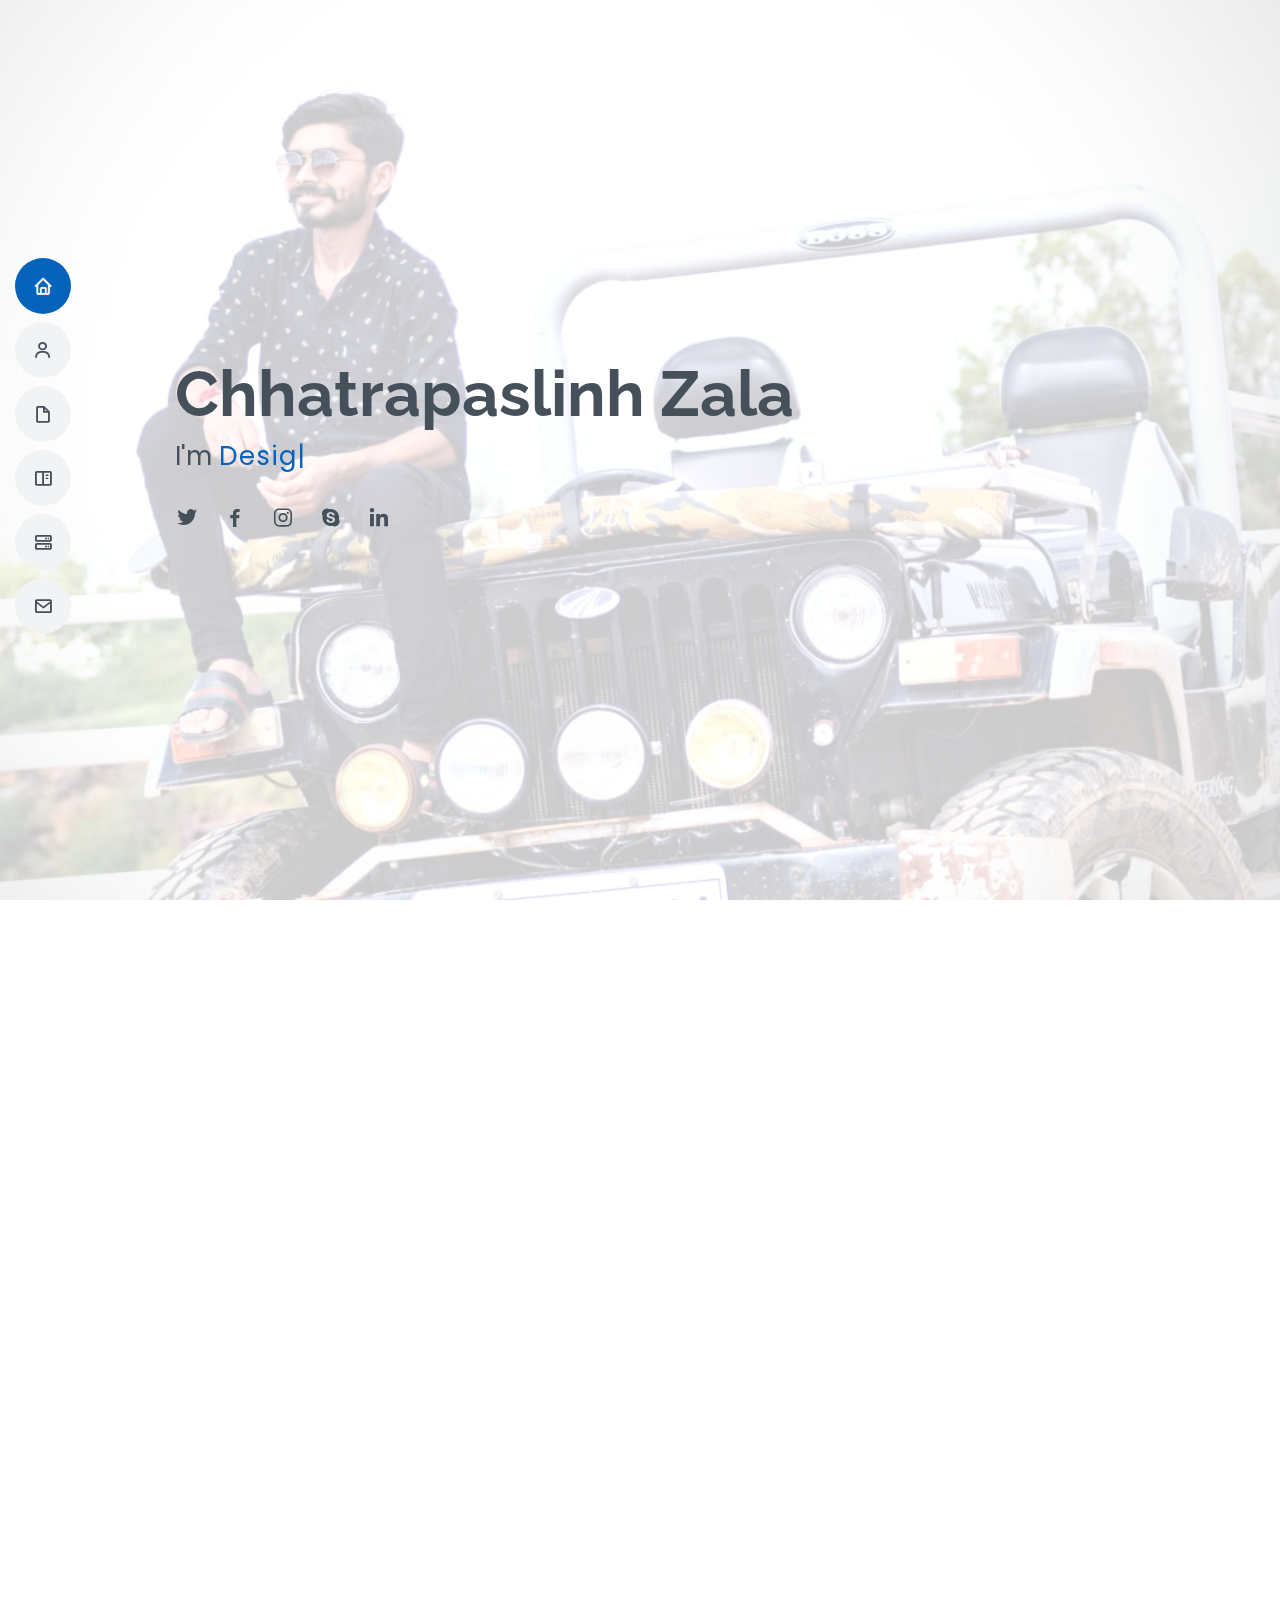
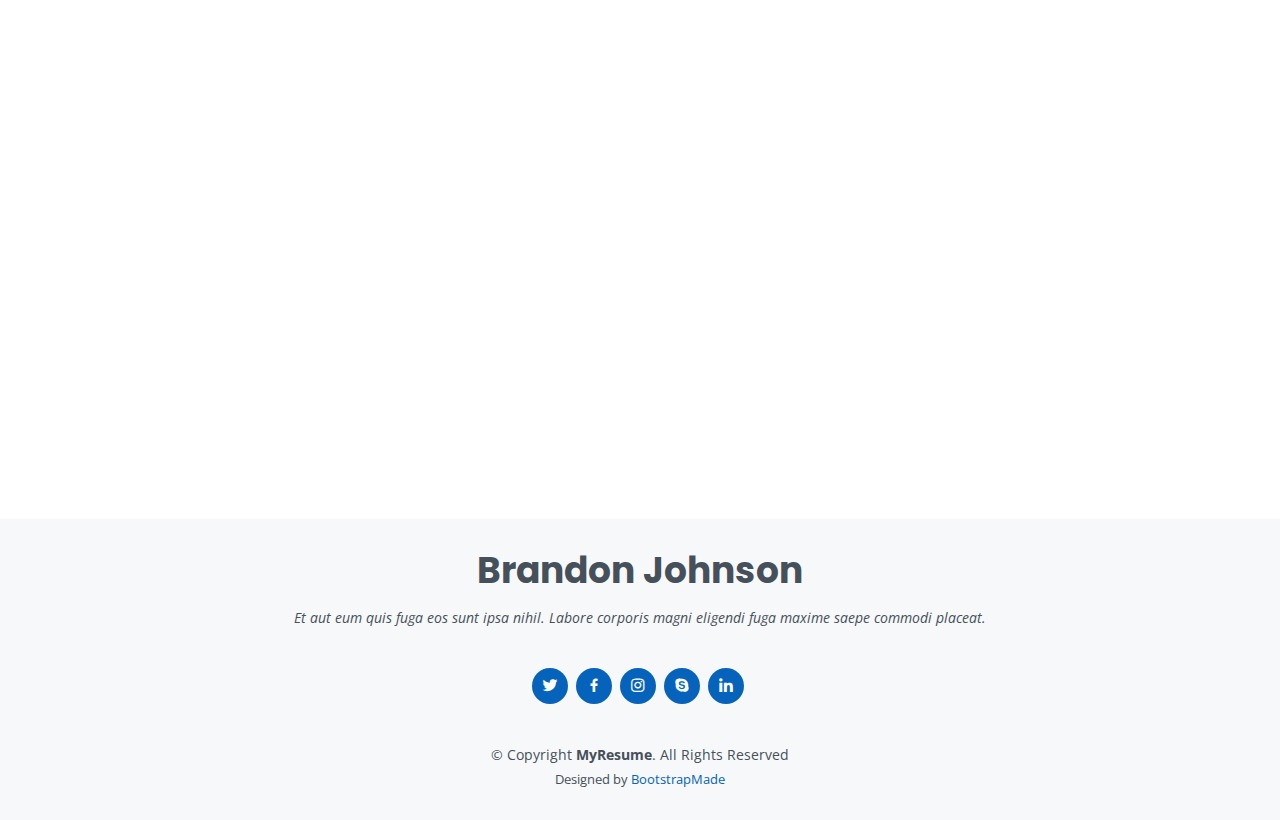
<file: index.html>
<!DOCTYPE html>
<html lang="en">

<head>
  <meta charset="utf-8">
  <meta content="width=device-width, initial-scale=1.0" name="viewport">

  <title>MyResume </title>
  <meta content="" name="descriptison">
  <meta content="" name="keywords">

  <!-- Favicons -->
  <link href="assets/img/favicon.png" rel="icon">
  <link href="assets/img/apple-touch-icon.png" rel="apple-touch-icon">

  <!-- Google Fonts -->
  <link href="https://fonts.googleapis.com/css?family=Open+Sans:300,300i,400,400i,600,600i,700,700i|Raleway:300,300i,400,400i,500,500i,600,600i,700,700i|Poppins:300,300i,400,400i,500,500i,600,600i,700,700i" rel="stylesheet">

  <!-- Vendor CSS Files -->
  <link href="assets/vendor/bootstrap/css/bootstrap.min.css" rel="stylesheet">
  <link href="assets/vendor/icofont/icofont.min.css" rel="stylesheet">
  <link href="assets/vendor/boxicons/css/boxicons.min.css" rel="stylesheet">
  <link href="assets/vendor/venobox/venobox.css" rel="stylesheet">
  <link href="assets/vendor/owl.carousel/assets/owl.carousel.min.css" rel="stylesheet">
  <link href="assets/vendor/aos/aos.css" rel="stylesheet">

  <!-- Template Main CSS File -->
  <link href="assets/css/style.css" rel="stylesheet">


<body>

  <!-- ======= Mobile nav toggle button ======= -->
  <button type="button" class="mobile-nav-toggle d-xl-none"><i class="icofont-navigation-menu"></i></button>

  <!-- ======= Header ======= -->
  <header id="header" class="d-flex flex-column justify-content-center">

    <nav class="nav-menu">
      <ul>
        <li class="active"><a href="#hero"><i class="bx bx-home"></i> <span>Home</span></a></li>
        <li><a href="#about"><i class="bx bx-user"></i> <span>About</span></a></li>
        <li><a href="#resume"><i class="bx bx-file-blank"></i> <span>Resume</span></a></li>
        <li><a href="#portfolio"><i class="bx bx-book-content"></i> <span>Portfolio</span></a></li>
        <li><a href="#services"><i class="bx bx-server"></i> <span>Services</span></a></li>
        <li><a href="#contact"><i class="bx bx-envelope"></i> <span>Contact</span></a></li>
      </ul>
    </nav><!-- .nav-menu -->

  </header><!-- End Header -->

  <!-- ======= Hero Section ======= -->
  <section id="hero" class="d-flex flex-column justify-content-center">
    <div class="container" data-aos="zoom-in" data-aos-delay="100">
      <h1>Chhatrapaslinh Zala</h1>
      <p>I'm <span class="typed" data-typed-items="Designer, Developer, Freelancer, Videoeditor"></span></p>
      <div class="social-links">
        <a href="#" class="twitter"><i class="bx bxl-twitter"></i></a>
        <a href="#" class="facebook"><i class="bx bxl-facebook"></i></a>
        <a href="#" class="instagram"><i class="bx bxl-instagram"></i></a>
        <a href="#" class="google-plus"><i class="bx bxl-skype"></i></a>
        <a href="#" class="linkedin"><i class="bx bxl-linkedin"></i></a>
      </div>
    </div>
  </section><!-- End Hero -->

  <main id="main">

    <!-- ======= About Section ======= -->
    <section id="about" class="about">
      <div class="container" data-aos="fade-up">

        <div class="section-title">
          <h2>About</h2>
          <p>I am Chhatrapalsinh zala a website devloper with more than 4+ Year experience.</p>
        </div>

        <div class="row">
          <div class="col-lg-4">
            <img src="assets/img/portfolio/IMG-20200727-WA0052.jpg" class="img-fluid" alt="">
          </div>
          <div class="col-lg-8 pt-4 pt-lg-0 content">
            <h3>UI/UX Designer &amp; Web Developer.</h3>
            <p class="font-italic">
             
            </p>
            <div class="row">
              <div class="col-lg-6">
                <ul>
                  <li><i class="icofont-rounded-right"></i> <strong>Birthday:</strong> 28 July 2000</li>
                  <li><i class="icofont-rounded-right"></i> <strong>City:</strong> City : Ahmedabad, India</li>
                  <li><i class="icofont-rounded-right"></i> <strong>Age:</strong> 20</li>
                  <li><i class="icofont-rounded-right"></i> <strong>Degree:</strong>Diploma</li>
                </ul>
              </div>
              <div class="col-lg-6">
                <ul>
                 
                  <li><i class="icofont-rounded-right"></i> <strong>Email:</strong> chhatrapalsinhzala7@gmail.com</li>
                  <li><i class="icofont-rounded-right"></i> <strong>Freelance:</strong> Available</li>
                </ul>
              </div>
            </div>
            <p>
              Officiis eligendi itaque labore et dolorum mollitia officiis optio vero. Quisquam sunt adipisci omnis et ut. Nulla accusantium dolor incidunt officia tempore. Et eius omnis.
              Cupiditate ut dicta maxime officiis quidem quia. Sed et consectetur qui quia repellendus itaque neque. Aliquid amet quidem ut quaerat cupiditate. Ab et eum qui repellendus omnis culpa magni laudantium dolores.
            </p>
          </div>
        </div>

      </div>
    </section><!-- End About Section -->

    <!-- ======= Facts Section ======= -->
    <section id="facts" class="facts">
      <div class="container" data-aos="fade-up">

        <div class="section-title">
          <h2>Facts</h2>
          <p>Magnam dolores commodi suscipit. Necessitatibus eius consequatur ex aliquid fuga eum quidem. Sit sint consectetur velit. Quisquam quos quisquam cupiditate. Et nemo qui impedit suscipit alias ea. Quia fugiat sit in iste officiis commodi quidem hic quas.</p>
        </div>

        <div class="row">

          <div class="col-lg-3 col-md-6">
            <div class="count-box">
              <i class="icofont-simple-smile"></i>
              <span data-toggle="counter-up">232</span>
              <p>Happy Clients</p>
            </div>
          </div>

          <div class="col-lg-3 col-md-6 mt-5 mt-md-0">
            <div class="count-box">
              <i class="icofont-document-folder"></i>
              <span data-toggle="counter-up">521</span>
              <p>Projects</p>
            </div>
          </div>

          <div class="col-lg-3 col-md-6 mt-5 mt-lg-0">
            <div class="count-box">
              <i class="icofont-live-support"></i>
              <span data-toggle="counter-up">1,463</span>
              <p>Hours Of Support</p>
            </div>
          </div>

          <div class="col-lg-3 col-md-6 mt-5 mt-lg-0">
            <div class="count-box">
              <i class="icofont-users-alt-5"></i>
              <span data-toggle="counter-up">15</span>
              <p>Hard Workers</p>
            </div>
          </div>

        </div>

      </div>
    </section><!-- End Facts Section -->

    <!-- ======= Skills Section ======= -->
    <section id="skills" class="skills section-bg">
      <div class="container" data-aos="fade-up">

        <div class="section-title">
          <h2>Skills</h2>
          <p>Magnam dolores commodi suscipit. Necessitatibus eius consequatur ex aliquid fuga eum quidem. Sit sint consectetur velit. Quisquam quos quisquam cupiditate. Et nemo qui impedit suscipit alias ea. Quia fugiat sit in iste officiis commodi quidem hic quas.</p>
        </div>

        <div class="row skills-content">

          <div class="col-lg-6">

            <div class="progress">
              <span class="skill">HTML <i class="val">100%</i></span>
              <div class="progress-bar-wrap">
                <div class="progress-bar" role="progressbar" aria-valuenow="100" aria-valuemin="0" aria-valuemax="100"></div>
              </div>
            </div>

            <div class="progress">
              <span class="skill">CSS <i class="val">90%</i></span>
              <div class="progress-bar-wrap">
                <div class="progress-bar" role="progressbar" aria-valuenow="90" aria-valuemin="0" aria-valuemax="100"></div>
              </div>
            </div>

            <div class="progress">
              <span class="skill">JavaScript <i class="val">75%</i></span>
              <div class="progress-bar-wrap">
                <div class="progress-bar" role="progressbar" aria-valuenow="75" aria-valuemin="0" aria-valuemax="100"></div>
              </div>
            </div>

          </div>

          <div class="col-lg-6">

            <div class="progress">
              <span class="skill">PHP <i class="val">80%</i></span>
              <div class="progress-bar-wrap">
                <div class="progress-bar" role="progressbar" aria-valuenow="80" aria-valuemin="0" aria-valuemax="100"></div>
              </div>
            </div>

            <div class="progress">
              <span class="skill">WordPress/CMS <i class="val">90%</i></span>
              <div class="progress-bar-wrap">
                <div class="progress-bar" role="progressbar" aria-valuenow="90" aria-valuemin="0" aria-valuemax="100"></div>
              </div>
            </div>

            <div class="progress">
              <span class="skill">Photoshop <i class="val">55%</i></span>
              <div class="progress-bar-wrap">
                <div class="progress-bar" role="progressbar" aria-valuenow="55" aria-valuemin="0" aria-valuemax="100"></div>
              </div>
            </div>

          </div>

        </div>

      </div>
    </section><!-- End Skills Section -->

    <!-- ======= Resume Section ======= -->
    <section id="resume" class="resume">
      <div class="container" data-aos="fade-up">

        <div class="section-title">
          <h2>Resume</h2>
          <p>Magnam dolores commodi suscipit. Necessitatibus eius consequatur ex aliquid fuga eum quidem. Sit sint consectetur velit. Quisquam quos quisquam cupiditate. Et nemo qui impedit suscipit alias ea. Quia fugiat sit in iste officiis commodi quidem hic quas.</p>
        </div>

        <div class="row">
          <div class="col-lg-6">
            <h3 class="resume-title">Sumary</h3>
            <div class="resume-item pb-0">
              <h4>Brandon Johnson</h4>
              <p><em>Innovative and deadline-driven Graphic Designer with 3+ years of experience designing and developing user-centered digital/print marketing material from initial concept to final, polished deliverable.</em></p>
              <ul>
                <li>Portland par 127,Orlando, FL</li>
                <li>(123) 456-7891</li>
                <li>alice.barkley@example.com</li>
              </ul>
            </div>

            <h3 class="resume-title">Education</h3>
            <div class="resume-item">
              <h4>Master of Fine Arts &amp; Graphic Design</h4>
              <h5>2015 - 2016</h5>
              <p><em>Rochester Institute of Technology, Rochester, NY</em></p>
              <p>Qui deserunt veniam. Et sed aliquam labore tempore sed quisquam iusto autem sit. Ea vero voluptatum qui ut dignissimos deleniti nerada porti sand markend</p>
            </div>
            <div class="resume-item">
              <h4>Bachelor of Fine Arts &amp; Graphic Design</h4>
              <h5>2010 - 2014</h5>
              <p><em>Rochester Institute of Technology, Rochester, NY</em></p>
              <p>Quia nobis sequi est occaecati aut. Repudiandae et iusto quae reiciendis et quis Eius vel ratione eius unde vitae rerum voluptates asperiores voluptatem Earum molestiae consequatur neque etlon sader mart dila</p>
            </div>
          </div>
          <div class="col-lg-6">
            <h3 class="resume-title">Professional Experience</h3>
            <div class="resume-item">
              <h4>Senior graphic design specialist</h4>
              <h5>2019 - Present</h5>
              <p><em>Experion, New York, NY </em></p>
              <ul>
                <li>Lead in the design, development, and implementation of the graphic, layout, and production communication materials</li>
                <li>Delegate tasks to the 7 members of the design team and provide counsel on all aspects of the project. </li>
                <li>Supervise the assessment of all graphic materials in order to ensure quality and accuracy of the design</li>
                <li>Oversee the efficient use of production project budgets ranging from $2,000 - $25,000</li>
              </ul>
            </div>
            <div class="resume-item">
              <h4>Graphic design specialist</h4>
              <h5>2017 - 2018</h5>
              <p><em>Stepping Stone Advertising, New York, NY</em></p>
              <ul>
                <li>Developed numerous marketing programs (logos, brochures,infographics, presentations, and advertisements).</li>
                <li>Managed up to 5 projects or tasks at a given time while under pressure</li>
                <li>Recommended and consulted with clients on the most appropriate graphic design</li>
                <li>Created 4+ design presentations and proposals a month for clients and account managers</li>
              </ul>
            </div>
          </div>
        </div>

      </div>
    </section><!-- End Resume Section -->

    <!-- ======= Portfolio Section ======= -->
    <section id="portfolio" class="portfolio section-bg">
      <div class="container" data-aos="fade-up">

        <div class="section-title">
          <h2>Portfolio</h2>
          <p>Magnam dolores commodi suscipit. Necessitatibus eius consequatur ex aliquid fuga eum quidem. Sit sint consectetur velit. Quisquam quos quisquam cupiditate. Et nemo qui impedit suscipit alias ea. Quia fugiat sit in iste officiis commodi quidem hic quas.</p>
        </div>

        <div class="row">
          <div class="col-lg-12 d-flex justify-content-center" data-aos="fade-up" data-aos-delay="100">
            <ul id="portfolio-flters">
              <li data-filter="*" class="filter-active">All</li>
              <li data-filter=".filter-app">App</li>
              <li data-filter=".filter-card">Card</li>
              <li data-filter=".filter-web">Web</li>
            </ul>
          </div>
        </div>

        <div class="row portfolio-container" data-aos="fade-up" data-aos-delay="200">

          <div class="col-lg-4 col-md-6 portfolio-item filter-app">
            <div class="portfolio-wrap">
              <img src="assets/img/portfolio/portfolio-1.jpg" class="img-fluid" alt="">
              <div class="portfolio-info">
                <h4>App 1</h4>
                <p>App</p>
                <div class="portfolio-links">
                  <a href="assets/img/portfolio/portfolio-1.jpg" data-gall="portfolioGallery" class="venobox" title="App 1"><i class="bx bx-plus"></i></a>
                  <a href="portfolio-details.html" data-gall="portfolioDetailsGallery" data-vbtype="iframe" class="venobox" title="Portfolio Details"><i class="bx bx-link"></i></a>
                </div>
              </div>
            </div>
          </div>

          <div class="col-lg-4 col-md-6 portfolio-item filter-web">
            <div class="portfolio-wrap">
              <img src="assets/img/portfolio/portfolio-2.jpg" class="img-fluid" alt="">
              <div class="portfolio-info">
                <h4>Web 3</h4>
                <p>Web</p>
                <div class="portfolio-links">
                  <a href="assets/img/portfolio/portfolio-2.jpg" data-gall="portfolioGallery" class="venobox" title="Web 3"><i class="bx bx-plus"></i></a>
                  <a href="portfolio-details.html" data-gall="portfolioDetailsGallery" data-vbtype="iframe" class="venobox" title="Portfolio Details"><i class="bx bx-link"></i></a>
                </div>
              </div>
            </div>
          </div>

          <div class="col-lg-4 col-md-6 portfolio-item filter-app">
            <div class="portfolio-wrap">
              <img src="assets/img/portfolio/portfolio-3.jpg" class="img-fluid" alt="">
              <div class="portfolio-info">
                <h4>App 2</h4>
                <p>App</p>
                <div class="portfolio-links">
                  <a href="assets/img/portfolio/portfolio-3.jpg" data-gall="portfolioGallery" class="venobox" title="App 2"><i class="bx bx-plus"></i></a>
                  <a href="portfolio-details.html" data-gall="portfolioDetailsGallery" data-vbtype="iframe" class="venobox" title="Portfolio Details"><i class="bx bx-link"></i></a>
                </div>
              </div>
            </div>
          </div>

          <div class="col-lg-4 col-md-6 portfolio-item filter-card">
            <div class="portfolio-wrap">
              <img src="assets/img/portfolio/portfolio-4.jpg" class="img-fluid" alt="">
              <div class="portfolio-info">
                <h4>Card 2</h4>
                <p>Card</p>
                <div class="portfolio-links">
                  <a href="assets/img/portfolio/portfolio-4.jpg" data-gall="portfolioGallery" class="venobox" title="Card 2"><i class="bx bx-plus"></i></a>
                  <a href="portfolio-details.html" data-gall="portfolioDetailsGallery" data-vbtype="iframe" class="venobox" title="Portfolio Details"><i class="bx bx-link"></i></a>
                </div>
              </div>
            </div>
          </div>

          <div class="col-lg-4 col-md-6 portfolio-item filter-web">
            <div class="portfolio-wrap">
              <img src="assets/img/portfolio/portfolio-5.jpg" class="img-fluid" alt="">
              <div class="portfolio-info">
                <h4>Web 2</h4>
                <p>Web</p>
                <div class="portfolio-links">
                  <a href="assets/img/portfolio/portfolio-5.jpg" data-gall="portfolioGallery" class="venobox" title="Web 2"><i class="bx bx-plus"></i></a>
                  <a href="portfolio-details.html" data-gall="portfolioDetailsGallery" data-vbtype="iframe" class="venobox" title="Portfolio Details"><i class="bx bx-link"></i></a>
                </div>
              </div>
            </div>
          </div>

          <div class="col-lg-4 col-md-6 portfolio-item filter-app">
            <div class="portfolio-wrap">
              <img src="assets/img/portfolio/portfolio-6.jpg" class="img-fluid" alt="">
              <div class="portfolio-info">
                <h4>App 3</h4>
                <p>App</p>
                <div class="portfolio-links">
                  <a href="assets/img/portfolio/portfolio-6.jpg" data-gall="portfolioGallery" class="venobox" title="App 3"><i class="bx bx-plus"></i></a>
                  <a href="portfolio-details.html" data-gall="portfolioDetailsGallery" data-vbtype="iframe" class="venobox" title="Portfolio Details"><i class="bx bx-link"></i></a>
                </div>
              </div>
            </div>
          </div>

          <div class="col-lg-4 col-md-6 portfolio-item filter-card">
            <div class="portfolio-wrap">
              <img src="assets/img/portfolio/portfolio-7.jpg" class="img-fluid" alt="">
              <div class="portfolio-info">
                <h4>Card 1</h4>
                <p>Card</p>
                <div class="portfolio-links">
                  <a href="assets/img/portfolio/portfolio-7.jpg" data-gall="portfolioGallery" class="venobox" title="Card 1"><i class="bx bx-plus"></i></a>
                  <a href="portfolio-details.html" data-gall="portfolioDetailsGallery" data-vbtype="iframe" class="venobox" title="Portfolio Details"><i class="bx bx-link"></i></a>
                </div>
              </div>
            </div>
          </div>

          <div class="col-lg-4 col-md-6 portfolio-item filter-card">
            <div class="portfolio-wrap">
              <img src="assets/img/portfolio/portfolio-8.jpg" class="img-fluid" alt="">
              <div class="portfolio-info">
                <h4>Card 3</h4>
                <p>Card</p>
                <div class="portfolio-links">
                  <a href="assets/img/portfolio/portfolio-8.jpg" data-gall="portfolioGallery" class="venobox" title="Card 3"><i class="bx bx-plus"></i></a>
                  <a href="portfolio-details.html" data-gall="portfolioDetailsGallery" data-vbtype="iframe" class="venobox" title="Portfolio Details"><i class="bx bx-link"></i></a>
                </div>
              </div>
            </div>
          </div>

          <div class="col-lg-4 col-md-6 portfolio-item filter-web">
            <div class="portfolio-wrap">
              <img src="assets/img/portfolio/portfolio-9.jpg" class="img-fluid" alt="">
              <div class="portfolio-info">
                <h4>Web 3</h4>
                <p>Web</p>
                <div class="portfolio-links">
                  <a href="assets/img/portfolio/portfolio-9.jpg" data-gall="portfolioGallery" class="venobox" title="Web 3"><i class="bx bx-plus"></i></a>
                  <a href="portfolio-details.html" data-gall="portfolioDetailsGallery" data-vbtype="iframe" class="venobox" title="Portfolio Details"><i class="bx bx-link"></i></a>
                </div>
              </div>
            </div>
          </div>

        </div>

      </div>
    </section><!-- End Portfolio Section -->

    <!-- ======= Services Section ======= -->
    <section id="services" class="services">
      <div class="container" data-aos="fade-up">

        <div class="section-title">
          <h2>Services</h2>
          <p>Magnam dolores commodi suscipit. Necessitatibus eius consequatur ex aliquid fuga eum quidem. Sit sint consectetur velit. Quisquam quos quisquam cupiditate. Et nemo qui impedit suscipit alias ea. Quia fugiat sit in iste officiis commodi quidem hic quas.</p>
        </div>

        <div class="row">

          <div class="col-lg-4 col-md-6 d-flex align-items-stretch" data-aos="zoom-in" data-aos-delay="100">
            <div class="icon-box iconbox-blue">
              <div class="icon">
                <svg width="100" height="100" viewBox="0 0 600 600" xmlns="http://www.w3.org/2000/svg">
                  <path stroke="none" stroke-width="0" fill="#f5f5f5" d="M300,521.0016835830174C376.1290562159157,517.8887921683347,466.0731472004068,529.7835943286574,510.70327084640275,468.03025145048787C554.3714126377745,407.6079735673963,508.03601936045806,328.9844924480964,491.2728898941984,256.3432110539036C474.5976632858925,184.082847569629,479.9380746630129,96.60480741107993,416.23090153303,58.64404602377083C348.86323505073057,18.502131276798302,261.93793281208167,40.57373210992963,193.5410806939664,78.93577620505333C130.42746243093433,114.334589627462,98.30271207620316,179.96522072025542,76.75703585869454,249.04625023123273C51.97151888228291,328.5150500222984,13.704378332031375,421.85034740162234,66.52175969318436,486.19268352777647C119.04800174914682,550.1803526380478,217.28368757567262,524.383925680826,300,521.0016835830174"></path>
                </svg>
                <i class="bx bxl-dribbble"></i>
              </div>
              <h4><a href="">Lorem Ipsum</a></h4>
              <p>Voluptatum deleniti atque corrupti quos dolores et quas molestias excepturi</p>
            </div>
          </div>

          <div class="col-lg-4 col-md-6 d-flex align-items-stretch mt-4 mt-md-0" data-aos="zoom-in" data-aos-delay="200">
            <div class="icon-box iconbox-orange ">
              <div class="icon">
                <svg width="100" height="100" viewBox="0 0 600 600" xmlns="http://www.w3.org/2000/svg">
                  <path stroke="none" stroke-width="0" fill="#f5f5f5" d="M300,582.0697525312426C382.5290701553225,586.8405444964366,449.9789794690241,525.3245884688669,502.5850820975895,461.55621195738473C556.606425686781,396.0723002908107,615.8543463187945,314.28637112970534,586.6730223649479,234.56875336149918C558.9533121215079,158.8439757836574,454.9685369536778,164.00468322053177,381.49747125262974,130.76875717737553C312.15926192815925,99.40240125094834,248.97055460311594,18.661163978235184,179.8680185752513,50.54337015887873C110.5421016452524,82.52863877960104,119.82277516462835,180.83849132639028,109.12597500060166,256.43424936330496C100.08760227029461,320.3096726198365,92.17705696193138,384.0621239912766,124.79988738764834,439.7174275375508C164.83382741302287,508.01625554203684,220.96474134820875,577.5009287672846,300,582.0697525312426"></path>
                </svg>
                <i class="bx bx-file"></i>
              </div>
              <h4><a href="">Sed Perspiciatis</a></h4>
              <p>Duis aute irure dolor in reprehenderit in voluptate velit esse cillum dolore</p>
            </div>
          </div>

          <div class="col-lg-4 col-md-6 d-flex align-items-stretch mt-4 mt-lg-0" data-aos="zoom-in" data-aos-delay="300">
            <div class="icon-box iconbox-pink">
              <div class="icon">
                <svg width="100" height="100" viewBox="0 0 600 600" xmlns="http://www.w3.org/2000/svg">
                  <path stroke="none" stroke-width="0" fill="#f5f5f5" d="M300,541.5067337569781C382.14930387511276,545.0595476570109,479.8736841581634,548.3450877840088,526.4010558755058,480.5488172755941C571.5218469581645,414.80211281144784,517.5187510058486,332.0715597781072,496.52539010469104,255.14436215662573C477.37192572678356,184.95920475031193,473.57363656557914,105.61284051026155,413.0603344069578,65.22779650032875C343.27470386102294,18.654635553484475,251.2091493199835,5.337323636656869,175.0934190732945,40.62881213300186C97.87086631185822,76.43348514350839,51.98124368387456,156.15599469081315,36.44837278890362,239.84606092416172C21.716077023791087,319.22268207091537,43.775223500013084,401.1760424656574,96.891909868211,461.97329694683043C147.22146801428983,519.5804099606455,223.5754009179313,538.201503339737,300,541.5067337569781"></path>
                </svg>
                <i class="bx bx-tachometer"></i>
              </div>
              <h4><a href="">Magni Dolores</a></h4>
              <p>Excepteur sint occaecat cupidatat non proident, sunt in culpa qui officia</p>
            </div>
          </div>

          <div class="col-lg-4 col-md-6 d-flex align-items-stretch mt-4" data-aos="zoom-in" data-aos-delay="100">
            <div class="icon-box iconbox-yellow">
              <div class="icon">
                <svg width="100" height="100" viewBox="0 0 600 600" xmlns="http://www.w3.org/2000/svg">
                  <path stroke="none" stroke-width="0" fill="#f5f5f5" d="M300,503.46388370962813C374.79870501325706,506.71871716319447,464.8034551963731,527.1746412648533,510.4981551193396,467.86667711651364C555.9287308511215,408.9015244558933,512.6030010748507,327.5744911775523,490.211057578863,256.5855673507754C471.097692560561,195.9906835881958,447.69079081568157,138.11976852964426,395.19560036434837,102.3242989838813C329.3053358748298,57.3949838291264,248.02791733380457,8.279543830951368,175.87071277845988,42.242879143198664C103.41431057327972,76.34704239035025,93.79494320519305,170.9812938413882,81.28167332365135,250.07896920659033C70.17666984294237,320.27484674793965,64.84698225790005,396.69656628748305,111.28512138212992,450.4950937839243C156.20124167950087,502.5303643271138,231.32542653798444,500.4755392045468,300,503.46388370962813"></path>
                </svg>
                <i class="bx bx-layer"></i>
              </div>
              <h4><a href="">Nemo Enim</a></h4>
              <p>At vero eos et accusamus et iusto odio dignissimos ducimus qui blanditiis</p>
            </div>
          </div>

          <div class="col-lg-4 col-md-6 d-flex align-items-stretch mt-4" data-aos="zoom-in" data-aos-delay="200">
            <div class="icon-box iconbox-red">
              <div class="icon">
                <svg width="100" height="100" viewBox="0 0 600 600" xmlns="http://www.w3.org/2000/svg">
                  <path stroke="none" stroke-width="0" fill="#f5f5f5" d="M300,532.3542879108572C369.38199826031484,532.3153073249985,429.10787420159085,491.63046689027357,474.5244479745417,439.17860296908856C522.8885846962883,383.3225815378663,569.1668002868075,314.3205725914397,550.7432151929288,242.7694973846089C532.6665558377875,172.5657663291529,456.2379748765914,142.6223662098291,390.3689995646985,112.34683881706744C326.66090330228417,83.06452184765237,258.84405631176094,53.51806209861945,193.32584062364296,78.48882559362697C121.61183558270385,105.82097193414197,62.805066853699245,167.19869350419734,48.57481801355237,242.6138429142374C34.843463184063346,315.3850353017275,76.69343916112496,383.4422959591041,125.22947124332185,439.3748458443577C170.7312796277747,491.8107796887764,230.57421082200815,532.3932930995766,300,532.3542879108572"></path>
                </svg>
                <i class="bx bx-slideshow"></i>
              </div>
              <h4><a href="">Dele Cardo</a></h4>
              <p>Quis consequatur saepe eligendi voluptatem consequatur dolor consequuntur</p>
            </div>
          </div>

          <div class="col-lg-4 col-md-6 d-flex align-items-stretch mt-4" data-aos="zoom-in" data-aos-delay="300">
            <div class="icon-box iconbox-teal">
              <div class="icon">
                <svg width="100" height="100" viewBox="0 0 600 600" xmlns="http://www.w3.org/2000/svg">
                  <path stroke="none" stroke-width="0" fill="#f5f5f5" d="M300,566.797414625762C385.7384707136149,576.1784315230908,478.7894351017131,552.8928747891023,531.9192734346935,484.94944893311C584.6109503024035,417.5663521118492,582.489472248146,322.67544863468447,553.9536738515405,242.03673114598146C529.1557734026468,171.96086150256528,465.24506316201064,127.66468636344209,395.9583748389544,100.7403814666027C334.2173773831606,76.7482773500951,269.4350130405921,84.62216499799875,207.1952322260088,107.2889140133804C132.92018162631612,134.33871894543012,41.79353780512637,160.00259165414826,22.644507872594943,236.69541883565114C3.319112789854554,314.0945973066697,72.72355303640163,379.243833228382,124.04198916343866,440.3218312028393C172.9286146004772,498.5055451809895,224.45579914871206,558.5317968840102,300,566.797414625762"></path>
                </svg>
                <i class="bx bx-arch"></i>
              </div>
              <h4><a href="">Divera Don</a></h4>
              <p>Modi nostrum vel laborum. Porro fugit error sit minus sapiente sit aspernatur</p>
            </div>
          </div>

        </div>

      </div>
    </section><!-- End Services Section -->

    <!-- ======= Testimonials Section ======= -->
    <section id="testimonials" class="testimonials section-bg">
      <div class="container" data-aos="fade-up">

        <div class="section-title">
          <h2>Testimonials</h2>
        </div>

        <div class="owl-carousel testimonials-carousel" data-aos="zoom-in" data-aos-delay="100">

          <div class="testimonial-item">
            <img src="assets/img/testimonials/testimonials-1.jpg" class="testimonial-img" alt="">
            <h3>Saul Goodman</h3>
            <h4>Ceo &amp; Founder</h4>
            <p>
              <i class="bx bxs-quote-alt-left quote-icon-left"></i>
              Proin iaculis purus consequat sem cure digni ssim donec porttitora entum suscipit rhoncus. Accusantium quam, ultricies eget id, aliquam eget nibh et. Maecen aliquam, risus at semper.
              <i class="bx bxs-quote-alt-right quote-icon-right"></i>
            </p>
          </div>

          <div class="testimonial-item">
            <img src="assets/img/testimonials/testimonials-2.jpg" class="testimonial-img" alt="">
            <h3>Sara Wilsson</h3>
            <h4>Designer</h4>
            <p>
              <i class="bx bxs-quote-alt-left quote-icon-left"></i>
              Export tempor illum tamen malis malis eram quae irure esse labore quem cillum quid cillum eram malis quorum velit fore eram velit sunt aliqua noster fugiat irure amet legam anim culpa.
              <i class="bx bxs-quote-alt-right quote-icon-right"></i>
            </p>
          </div>

          <div class="testimonial-item">
            <img src="assets/img/testimonials/testimonials-3.jpg" class="testimonial-img" alt="">
            <h3>Jena Karlis</h3>
            <h4>Store Owner</h4>
            <p>
              <i class="bx bxs-quote-alt-left quote-icon-left"></i>
              Enim nisi quem export duis labore cillum quae magna enim sint quorum nulla quem veniam duis minim tempor labore quem eram duis noster aute amet eram fore quis sint minim.
              <i class="bx bxs-quote-alt-right quote-icon-right"></i>
            </p>
          </div>

          <div class="testimonial-item">
            <img src="assets/img/testimonials/testimonials-4.jpg" class="testimonial-img" alt="">
            <h3>Matt Brandon</h3>
            <h4>Freelancer</h4>
            <p>
              <i class="bx bxs-quote-alt-left quote-icon-left"></i>
              Fugiat enim eram quae cillum dolore dolor amet nulla culpa multos export minim fugiat minim velit minim dolor enim duis veniam ipsum anim magna sunt elit fore quem dolore labore illum veniam.
              <i class="bx bxs-quote-alt-right quote-icon-right"></i>
            </p>
          </div>

          <div class="testimonial-item">
            <img src="assets/img/testimonials/testimonials-5.jpg" class="testimonial-img" alt="">
            <h3>John Larson</h3>
            <h4>Entrepreneur</h4>
            <p>
              <i class="bx bxs-quote-alt-left quote-icon-left"></i>
              Quis quorum aliqua sint quem legam fore sunt eram irure aliqua veniam tempor noster veniam enim culpa labore duis sunt culpa nulla illum cillum fugiat legam esse veniam culpa fore nisi cillum quid.
              <i class="bx bxs-quote-alt-right quote-icon-right"></i>
            </p>
          </div>

        </div>

      </div>
    </section><!-- End Testimonials Section -->

    <!-- ======= Contact Section ======= -->
    <section id="contact" class="contact">
      <div class="container" data-aos="fade-up">

        <div class="section-title">
          <h2>Contact</h2>
        </div>

        <div class="row mt-1">

          <div class="col-lg-4">
            <div class="info">
              <div class="address">
                <i class="icofont-google-map"></i>
                <h4>Location:</h4>
                <p>A108 Adam Street, New York, NY 535022</p>
              </div>

              <div class="email">
                <i class="icofont-envelope"></i>
                <h4>Email:</h4>
                <p>info@example.com</p>
              </div>

              <div class="phone">
                <i class="icofont-phone"></i>
                <h4>Call:</h4>
                <p>+1 5589 55488 55s</p>
              </div>

            </div>

          </div>

          <div class="col-lg-8 mt-5 mt-lg-0">

            <form action="forms/contact.php" method="post" role="form" class="php-email-form">
              <div class="form-row">
                <div class="col-md-6 form-group">
                  <input type="text" name="name" class="form-control" id="name" placeholder="Your Name" data-rule="minlen:4" data-msg="Please enter at least 4 chars" />
                  <div class="validate"></div>
                </div>
                <div class="col-md-6 form-group">
                  <input type="email" class="form-control" name="email" id="email" placeholder="Your Email" data-rule="email" data-msg="Please enter a valid email" />
                  <div class="validate"></div>
                </div>
              </div>
              <div class="form-group">
                <input type="text" class="form-control" name="subject" id="subject" placeholder="Subject" data-rule="minlen:4" data-msg="Please enter at least 8 chars of subject" />
                <div class="validate"></div>
              </div>
              <div class="form-group">
                <textarea class="form-control" name="message" rows="5" data-rule="required" data-msg="Please write something for us" placeholder="Message"></textarea>
                <div class="validate"></div>
              </div>
              <div class="mb-3">
                <div class="loading">Loading</div>
                <div class="error-message"></div>
                <div class="sent-message">Your message has been sent. Thank you!</div>
              </div>
              <div class="text-center"><button type="submit">Send Message</button></div>
            </form>

          </div>

        </div>

      </div>
    </section><!-- End Contact Section -->

  </main><!-- End #main -->

  <!-- ======= Footer ======= -->
  <footer id="footer">
    <div class="container">
      <h3>Brandon Johnson</h3>
      <p>Et aut eum quis fuga eos sunt ipsa nihil. Labore corporis magni eligendi fuga maxime saepe commodi placeat.</p>
      <div class="social-links">
        <a href="#" class="twitter"><i class="bx bxl-twitter"></i></a>
        <a href="#" class="facebook"><i class="bx bxl-facebook"></i></a>
        <a href="#" class="instagram"><i class="bx bxl-instagram"></i></a>
        <a href="#" class="google-plus"><i class="bx bxl-skype"></i></a>
        <a href="#" class="linkedin"><i class="bx bxl-linkedin"></i></a>
      </div>
      <div class="copyright">
        &copy; Copyright <strong><span>MyResume</span></strong>. All Rights Reserved
      </div>
      <div class="credits">
        <!-- All the links in the footer should remain intact. -->
        <!-- You can delete the links only if you purchased the pro version. -->
        <!-- Licensing information: [license-url] -->
        <!-- Purchase the pro version with working PHP/AJAX contact form: https://bootstrapmade.com/free-html-bootstrap-template-my-resume/ -->
        Designed by <a href="https://bootstrapmade.com/">BootstrapMade</a>
      </div>
    </div>
  </footer><!-- End Footer -->

  <a href="#" class="back-to-top"><i class="bx bx-up-arrow-alt"></i></a>
  <div id="preloader"></div>

  <!-- Vendor JS Files -->
  <script src="assets/vendor/jquery/jquery.min.js"></script>
  <script src="assets/vendor/bootstrap/js/bootstrap.bundle.min.js"></script>
  <script src="assets/vendor/jquery.easing/jquery.easing.min.js"></script>
  <script src="assets/vendor/php-email-form/validate.js"></script>
  <script src="assets/vendor/waypoints/jquery.waypoints.min.js"></script>
  <script src="assets/vendor/counterup/counterup.min.js"></script>
  <script src="assets/vendor/isotope-layout/isotope.pkgd.min.js"></script>
  <script src="assets/vendor/venobox/venobox.min.js"></script>
  <script src="assets/vendor/owl.carousel/owl.carousel.min.js"></script>
  <script src="assets/vendor/typed.js/typed.min.js"></script>
  <script src="assets/vendor/aos/aos.js"></script>

  <!-- Template Main JS File -->
  <script src="assets/js/main.js"></script>

</body>

</html>
</file>
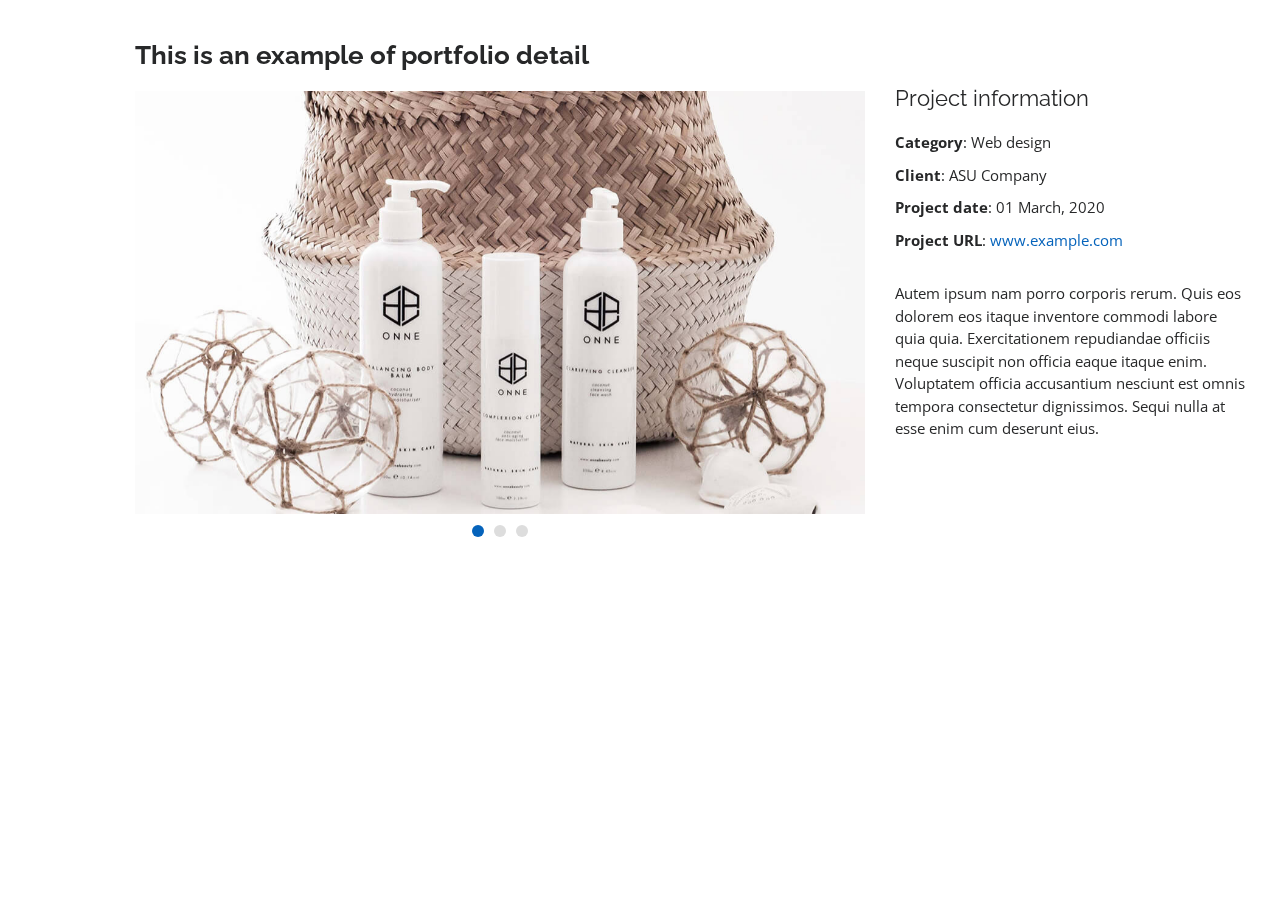
<file: portfolio-details.html>
<!DOCTYPE html>
<html lang="en">

<head>
  <meta charset="utf-8">
  <meta content="width=device-width, initial-scale=1.0" name="viewport">

  <title>Portfolio Details</title>
  <meta content="" name="descriptison">
  <meta content="" name="keywords">

  <!-- Favicons -->
  <link href="assets/img/favicon.png" rel="icon">
  <link href="assets/img/apple-touch-icon.png" rel="apple-touch-icon">

  <!-- Google Fonts -->
  <link href="https://fonts.googleapis.com/css?family=Open+Sans:300,300i,400,400i,600,600i,700,700i|Raleway:300,300i,400,400i,500,500i,600,600i,700,700i|Poppins:300,300i,400,400i,500,500i,600,600i,700,700i" rel="stylesheet">

  <!-- Vendor CSS Files -->
  <link href="assets/vendor/bootstrap/css/bootstrap.min.css" rel="stylesheet">
  <link href="assets/vendor/icofont/icofont.min.css" rel="stylesheet">
  <link href="assets/vendor/boxicons/css/boxicons.min.css" rel="stylesheet">
  <link href="assets/vendor/venobox/venobox.css" rel="stylesheet">
  <link href="assets/vendor/owl.carousel/assets/owl.carousel.min.css" rel="stylesheet">
  <link href="assets/vendor/aos/aos.css" rel="stylesheet">

  <!-- Template Main CSS File -->
  <link href="assets/css/style.css" rel="stylesheet">

  <!-- =======================================================
  * Template Name: MyResume - v2.1.0
  * Template URL: https://bootstrapmade.com/free-html-bootstrap-template-my-resume/
  * Author: BootstrapMade.com
  * License: https://bootstrapmade.com/license/
  ======================================================== -->
</head>

<body>

  <main id="main">

    <!-- ======= Portfolio Details ======= -->
    <section id="portfolio-details" class="portfolio-details">
      <div class="container" data-aos="fade-up">

        <div class="row">

          <div class="col-lg-8">
            <h2 class="portfolio-title">This is an example of portfolio detail</h2>
            <div class="owl-carousel portfolio-details-carousel">
              <img src="assets/img/portfolio/portfolio-details-1.jpg" class="img-fluid" alt="">
              <img src="assets/img/portfolio/portfolio-details-2.jpg" class="img-fluid" alt="">
              <img src="assets/img/portfolio/portfolio-details-3.jpg" class="img-fluid" alt="">
            </div>
          </div>

          <div class="col-lg-4 portfolio-info">
            <h3>Project information</h3>
            <ul>
              <li><strong>Category</strong>: Web design</li>
              <li><strong>Client</strong>: ASU Company</li>
              <li><strong>Project date</strong>: 01 March, 2020</li>
              <li><strong>Project URL</strong>: <a href="#">www.example.com</a></li>
            </ul>

            <p>
              Autem ipsum nam porro corporis rerum. Quis eos dolorem eos itaque inventore commodi labore quia quia. Exercitationem repudiandae officiis neque suscipit non officia eaque itaque enim. Voluptatem officia accusantium nesciunt est omnis tempora consectetur dignissimos. Sequi nulla at esse enim cum deserunt eius.
            </p>
          </div>

        </div>

      </div>
    </section><!-- End Portfolio Details -->

  </main><!-- End #main -->

  <a href="#" class="back-to-top"><i class="bx bx-up-arrow-alt"></i></a>
  <div id="preloader"></div>

  <!-- Vendor JS Files -->
  <script src="assets/vendor/jquery/jquery.min.js"></script>
  <script src="assets/vendor/bootstrap/js/bootstrap.bundle.min.js"></script>
  <script src="assets/vendor/jquery.easing/jquery.easing.min.js"></script>
  <script src="assets/vendor/php-email-form/validate.js"></script>
  <script src="assets/vendor/waypoints/jquery.waypoints.min.js"></script>
  <script src="assets/vendor/counterup/counterup.min.js"></script>
  <script src="assets/vendor/isotope-layout/isotope.pkgd.min.js"></script>
  <script src="assets/vendor/venobox/venobox.min.js"></script>
  <script src="assets/vendor/owl.carousel/owl.carousel.min.js"></script>
  <script src="assets/vendor/typed.js/typed.min.js"></script>
  <script src="assets/vendor/aos/aos.js"></script>

  <!-- Template Main JS File -->
  <script src="assets/js/main.js"></script>

</body>

</html>
</file>
<file: assets/vendor/venobox/venobox.css>
/* ------ venobox.css --------*/
.vbox-overlay *, .vbox-overlay *:before, .vbox-overlay *:after{
    -webkit-backface-visibility: hidden;
    -webkit-box-sizing:border-box;
    -moz-box-sizing:border-box;
    box-sizing:border-box;
}
.vbox-overlay * { 
    -webkit-backface-visibility: visible;
    backface-visibility: visible;
}
.vbox-overlay{
    display: -webkit-flex;
    display: flex;
    -webkit-flex-direction: column;
    flex-direction: column;
    -webkit-justify-content: center;
    justify-content: center;
    -webkit-align-items: center;
    align-items: center;
    position: fixed;
    left: 0;
    top: 0;
    bottom: 0;
    right: 0;
    z-index: 999999;
}

/* ----- navigation ----- */
.vbox-title{
    width: 100%;
    height: 40px;
    float: left;
    text-align: center;
    line-height: 28px;
    font-size: 12px;
    padding: 6px 50px;
    overflow: hidden;
    position: fixed;
    display: none;
    left: 0;
    z-index: 89;
}
.vbox-close{
    cursor: pointer;
    position: fixed;
    top: -1px;
    right: 0;
    width: 50px;
    height: 40px;
    padding: 6px;
    display: block;
    background-position:10px center;
    overflow: hidden;
    font-size: 24px;
    line-height: 1;
    text-align: center;
    z-index: 99;
}
.vbox-left{
    cursor: pointer;
    position: fixed;
    left: 0;
    height: 40px;
    overflow: hidden;
    line-height: 28px;
    font-size: 12px;
    z-index: 99;
    display: flex;
    align-items:center;
}
.vbox-num{
    display: inline-block;
    margin: 6px 0 6px 15px;
}
/* ----- Social share ----- */
.vbox-share{
    line-height: 28px;
    font-size: 12px;
    overflow: hidden;
    position: fixed;
    left: 0;
    z-index: 98;
    display: flex;
    align-items:center;
    justify-content: center;
    width: 100%;
    text-align: center;
}
.vbox-share svg{
    max-height: 28px;
    width: 28px;
    z-index: 10;
    margin-left: 12px;
    margin-top: 6px;
    margin-bottom: 6px;
    vertical-align: middle;
}


/* ----- navigation ARROWS ----- */
.vbox-next, .vbox-prev{
    position: fixed;
    top: 50%;
    margin-top: -15px;
    overflow: hidden;
    cursor: pointer;
    display: block;
    width: 45px;
    height: 45px;
    z-index: 99;
}
.vbox-next span, .vbox-prev span{
    position: relative;
    width: 20px;
    height: 20px;
    border: 2px solid transparent;
    border-top-color: #B6B6B6;
    border-right-color: #B6B6B6;
    text-indent: -100px;
    position: absolute;
    top: 8px;
    display: block;
}
.vbox-prev{
    left: 15px;
}
.vbox-next{
    right: 15px;
}
.vbox-prev span{
    left: 10px;
    -ms-transform: rotate(-135deg);
    -webkit-transform: rotate(-135deg);
    transform: rotate(-135deg);
}
.vbox-next span{
    -ms-transform: rotate(45deg);
    -webkit-transform: rotate(45deg);
    transform: rotate(45deg);
    right: 10px;
}
/* ------- inline window ------ */
.vbox-inline{
    width: 420px;
    height: 315px;
    height: 70vh;
    padding: 10px;
    background: #fff;
    margin: 0 auto;
    overflow: auto;
    text-align: left;
}
/* ------- Video & iFrames window ------ */
.venoframe{
    max-width: 100%;
    width: 100%;
    border: none;
    width: 100%;
    height: 260px;
    height: 70vh;
}
.venoframe.vbvid{
    height: 260px;
}
@media (min-width: 768px) {
    .venoframe, .vbox-inline{
        width: 90%;
        height: 360px;
        height: 70vh;
    }
    .venoframe.vbvid{
        width: 640px;
        height: 360px;
    }
}
@media (min-width: 992px) {
    .venoframe, .vbox-inline{
        max-width: 1200px;
        width: 80%;
        height: 540px;
        height: 70vh;
    }
    .venoframe.vbvid{
        width: 960px;
        height: 540px;
    }
}
/* 
Please do NOT edit this part! 
or at least read this note: http://i.imgur.com/7C0ws9e.gif
*/
.vbox-open{
    overflow: hidden;
}
.vbox-container{
    position: absolute;
    left: 0;
    right: 0;
    top: 0;
    bottom: 0;
    overflow-x: hidden;
    overflow-y: scroll;
    overflow-scrolling: touch;
    -webkit-overflow-scrolling: touch;
    z-index: 20;
    max-height: 100%;

}

.vbox-content{
    text-align: center;
    float: left;
    width: 100%;
    position: relative;
    overflow: hidden;
    padding: 20px 4%;
}
.vbox-container img{
    max-width: 100%;
    height: auto;
}
.vbox-figlio{
    box-shadow: 0 0 12px rgba(0,0,0,0.19), 0 6px 6px rgba(0,0,0,0.23);
    max-width: 100%;
    text-align: initial;
}
img.vbox-figlio{
    -webkit-user-select: none;
-khtml-user-select: none;
-moz-user-select: none;
-o-user-select: none;
user-select: none;
}
.vbox-content.swipe-left{
    margin-left: -200px !important;
}
.vbox-content.swipe-right{
    margin-left: 200px !important;
}
.vbox-animated{
    webkit-transition: margin 300ms ease-out;
    transition: margin 300ms ease-out;
}

/* ---------- preloader ----------
 * SPINKIT 
 * http://tobiasahlin.com/spinkit/
-------------------------------- */
.sk-double-bounce,.sk-rotating-plane{width:40px;height:40px;margin:40px auto}.sk-rotating-plane{background-color:#333;-webkit-animation:sk-rotatePlane 1.2s infinite ease-in-out;animation:sk-rotatePlane 1.2s infinite ease-in-out}@-webkit-keyframes sk-rotatePlane{0%{-webkit-transform:perspective(120px) rotateX(0) rotateY(0);transform:perspective(120px) rotateX(0) rotateY(0)}50%{-webkit-transform:perspective(120px) rotateX(-180.1deg) rotateY(0);transform:perspective(120px) rotateX(-180.1deg) rotateY(0)}100%{-webkit-transform:perspective(120px) rotateX(-180deg) rotateY(-179.9deg);transform:perspective(120px) rotateX(-180deg) rotateY(-179.9deg)}}@keyframes sk-rotatePlane{0%{-webkit-transform:perspective(120px) rotateX(0) rotateY(0);transform:perspective(120px) rotateX(0) rotateY(0)}50%{-webkit-transform:perspective(120px) rotateX(-180.1deg) rotateY(0);transform:perspective(120px) rotateX(-180.1deg) rotateY(0)}100%{-webkit-transform:perspective(120px) rotateX(-180deg) rotateY(-179.9deg);transform:perspective(120px) rotateX(-180deg) rotateY(-179.9deg)}}.sk-double-bounce{position:relative}.sk-double-bounce .sk-child{width:100%;height:100%;border-radius:50%;background-color:#333;opacity:.6;position:absolute;top:0;left:0;-webkit-animation:sk-doubleBounce 2s infinite ease-in-out;animation:sk-doubleBounce 2s infinite ease-in-out}.sk-chasing-dots .sk-child,.sk-spinner-pulse,.sk-three-bounce .sk-child{background-color:#333;border-radius:100%}.sk-double-bounce .sk-double-bounce2{-webkit-animation-delay:-1s;animation-delay:-1s}@-webkit-keyframes sk-doubleBounce{0%,100%{-webkit-transform:scale(0);transform:scale(0)}50%{-webkit-transform:scale(1);transform:scale(1)}}@keyframes sk-doubleBounce{0%,100%{-webkit-transform:scale(0);transform:scale(0)}50%{-webkit-transform:scale(1);transform:scale(1)}}.sk-wave{margin:40px auto;width:50px;height:40px;text-align:center;font-size:10px}.sk-wave .sk-rect{background-color:#333;height:100%;width:6px;display:inline-block;-webkit-animation:sk-waveStretchDelay 1.2s infinite ease-in-out;animation:sk-waveStretchDelay 1.2s infinite ease-in-out}.sk-wave .sk-rect1{-webkit-animation-delay:-1.2s;animation-delay:-1.2s}.sk-wave .sk-rect2{-webkit-animation-delay:-1.1s;animation-delay:-1.1s}.sk-wave .sk-rect3{-webkit-animation-delay:-1s;animation-delay:-1s}.sk-wave .sk-rect4{-webkit-animation-delay:-.9s;animation-delay:-.9s}.sk-wave .sk-rect5{-webkit-animation-delay:-.8s;animation-delay:-.8s}@-webkit-keyframes sk-waveStretchDelay{0%,100%,40%{-webkit-transform:scaleY(.4);transform:scaleY(.4)}20%{-webkit-transform:scaleY(1);transform:scaleY(1)}}@keyframes sk-waveStretchDelay{0%,100%,40%{-webkit-transform:scaleY(.4);transform:scaleY(.4)}20%{-webkit-transform:scaleY(1);transform:scaleY(1)}}.sk-wandering-cubes{margin:40px auto;width:40px;height:40px;position:relative}.sk-wandering-cubes .sk-cube{background-color:#333;width:10px;height:10px;position:absolute;top:0;left:0;-webkit-animation:sk-wanderingCube 1.8s ease-in-out -1.8s infinite both;animation:sk-wanderingCube 1.8s ease-in-out -1.8s infinite both}.sk-chasing-dots,.sk-spinner-pulse{width:40px;height:40px;margin:40px auto}.sk-wandering-cubes .sk-cube2{-webkit-animation-delay:-.9s;animation-delay:-.9s}@-webkit-keyframes sk-wanderingCube{0%{-webkit-transform:rotate(0);transform:rotate(0)}25%{-webkit-transform:translateX(30px) rotate(-90deg) scale(.5);transform:translateX(30px) rotate(-90deg) scale(.5)}50%{-webkit-transform:translateX(30px) translateY(30px) rotate(-179deg);transform:translateX(30px) translateY(30px) rotate(-179deg)}50.1%{-webkit-transform:translateX(30px) translateY(30px) rotate(-180deg);transform:translateX(30px) translateY(30px) rotate(-180deg)}75%{-webkit-transform:translateX(0) translateY(30px) rotate(-270deg) scale(.5);transform:translateX(0) translateY(30px) rotate(-270deg) scale(.5)}100%{-webkit-transform:rotate(-360deg);transform:rotate(-360deg)}}@keyframes sk-wanderingCube{0%{-webkit-transform:rotate(0);transform:rotate(0)}25%{-webkit-transform:translateX(30px) rotate(-90deg) scale(.5);transform:translateX(30px) rotate(-90deg) scale(.5)}50%{-webkit-transform:translateX(30px) translateY(30px) rotate(-179deg);transform:translateX(30px) translateY(30px) rotate(-179deg)}50.1%{-webkit-transform:translateX(30px) translateY(30px) rotate(-180deg);transform:translateX(30px) translateY(30px) rotate(-180deg)}75%{-webkit-transform:translateX(0) translateY(30px) rotate(-270deg) scale(.5);transform:translateX(0) translateY(30px) rotate(-270deg) scale(.5)}100%{-webkit-transform:rotate(-360deg);transform:rotate(-360deg)}}.sk-spinner-pulse{-webkit-animation:sk-pulseScaleOut 1s infinite ease-in-out;animation:sk-pulseScaleOut 1s infinite ease-in-out}@-webkit-keyframes sk-pulseScaleOut{0%{-webkit-transform:scale(0);transform:scale(0)}100%{-webkit-transform:scale(1);transform:scale(1);opacity:0}}@keyframes sk-pulseScaleOut{0%{-webkit-transform:scale(0);transform:scale(0)}100%{-webkit-transform:scale(1);transform:scale(1);opacity:0}}.sk-chasing-dots{position:relative;text-align:center;-webkit-animation:sk-chasingDotsRotate 2s infinite linear;animation:sk-chasingDotsRotate 2s infinite linear}.sk-chasing-dots .sk-child{width:60%;height:60%;display:inline-block;position:absolute;top:0;-webkit-animation:sk-chasingDotsBounce 2s infinite ease-in-out;animation:sk-chasingDotsBounce 2s infinite ease-in-out}.sk-chasing-dots .sk-dot2{top:auto;bottom:0;-webkit-animation-delay:-1s;animation-delay:-1s}@-webkit-keyframes sk-chasingDotsRotate{100%{-webkit-transform:rotate(360deg);transform:rotate(360deg)}}@keyframes sk-chasingDotsRotate{100%{-webkit-transform:rotate(360deg);transform:rotate(360deg)}}@-webkit-keyframes sk-chasingDotsBounce{0%,100%{-webkit-transform:scale(0);transform:scale(0)}50%{-webkit-transform:scale(1);transform:scale(1)}}@keyframes sk-chasingDotsBounce{0%,100%{-webkit-transform:scale(0);transform:scale(0)}50%{-webkit-transform:scale(1);transform:scale(1)}}.sk-three-bounce{margin:40px auto;width:80px;text-align:center}.sk-three-bounce .sk-child{width:20px;height:20px;display:inline-block;-webkit-animation:sk-three-bounce 1.4s ease-in-out 0s infinite both;animation:sk-three-bounce 1.4s ease-in-out 0s infinite both}.sk-circle .sk-child:before,.sk-fading-circle .sk-circle:before{display:block;border-radius:100%;content:'';background-color:#333}.sk-three-bounce .sk-bounce1{-webkit-animation-delay:-.32s;animation-delay:-.32s}.sk-three-bounce .sk-bounce2{-webkit-animation-delay:-.16s;animation-delay:-.16s}@-webkit-keyframes sk-three-bounce{0%,100%,80%{-webkit-transform:scale(0);transform:scale(0)}40%{-webkit-transform:scale(1);transform:scale(1)}}@keyframes sk-three-bounce{0%,100%,80%{-webkit-transform:scale(0);transform:scale(0)}40%{-webkit-transform:scale(1);transform:scale(1)}}.sk-circle{margin:40px auto;width:40px;height:40px;position:relative}.sk-circle .sk-child{width:100%;height:100%;position:absolute;left:0;top:0}.sk-circle .sk-child:before{margin:0 auto;width:15%;height:15%;-webkit-animation:sk-circleBounceDelay 1.2s infinite ease-in-out both;animation:sk-circleBounceDelay 1.2s infinite ease-in-out both}.sk-circle .sk-circle2{-webkit-transform:rotate(30deg);-ms-transform:rotate(30deg);transform:rotate(30deg)}.sk-circle .sk-circle3{-webkit-transform:rotate(60deg);-ms-transform:rotate(60deg);transform:rotate(60deg)}.sk-circle .sk-circle4{-webkit-transform:rotate(90deg);-ms-transform:rotate(90deg);transform:rotate(90deg)}.sk-circle .sk-circle5{-webkit-transform:rotate(120deg);-ms-transform:rotate(120deg);transform:rotate(120deg)}.sk-circle .sk-circle6{-webkit-transform:rotate(150deg);-ms-transform:rotate(150deg);transform:rotate(150deg)}.sk-circle .sk-circle7{-webkit-transform:rotate(180deg);-ms-transform:rotate(180deg);transform:rotate(180deg)}.sk-circle .sk-circle8{-webkit-transform:rotate(210deg);-ms-transform:rotate(210deg);transform:rotate(210deg)}.sk-circle .sk-circle9{-webkit-transform:rotate(240deg);-ms-transform:rotate(240deg);transform:rotate(240deg)}.sk-circle .sk-circle10{-webkit-transform:rotate(270deg);-ms-transform:rotate(270deg);transform:rotate(270deg)}.sk-circle .sk-circle11{-webkit-transform:rotate(300deg);-ms-transform:rotate(300deg);transform:rotate(300deg)}.sk-circle .sk-circle12{-webkit-transform:rotate(330deg);-ms-transform:rotate(330deg);transform:rotate(330deg)}.sk-circle .sk-circle2:before{-webkit-animation-delay:-1.1s;animation-delay:-1.1s}.sk-circle .sk-circle3:before{-webkit-animation-delay:-1s;animation-delay:-1s}.sk-circle .sk-circle4:before{-webkit-animation-delay:-.9s;animation-delay:-.9s}.sk-circle .sk-circle5:before{-webkit-animation-delay:-.8s;animation-delay:-.8s}.sk-circle .sk-circle6:before{-webkit-animation-delay:-.7s;animation-delay:-.7s}.sk-circle .sk-circle7:before{-webkit-animation-delay:-.6s;animation-delay:-.6s}.sk-circle .sk-circle8:before{-webkit-animation-delay:-.5s;animation-delay:-.5s}.sk-circle .sk-circle9:before{-webkit-animation-delay:-.4s;animation-delay:-.4s}.sk-circle .sk-circle10:before{-webkit-animation-delay:-.3s;animation-delay:-.3s}.sk-circle .sk-circle11:before{-webkit-animation-delay:-.2s;animation-delay:-.2s}.sk-circle .sk-circle12:before{-webkit-animation-delay:-.1s;animation-delay:-.1s}@-webkit-keyframes sk-circleBounceDelay{0%,100%,80%{-webkit-transform:scale(0);transform:scale(0)}40%{-webkit-transform:scale(1);transform:scale(1)}}@keyframes sk-circleBounceDelay{0%,100%,80%{-webkit-transform:scale(0);transform:scale(0)}40%{-webkit-transform:scale(1);transform:scale(1)}}.sk-cube-grid{width:40px;height:40px;margin:40px auto}.sk-cube-grid .sk-cube{width:33.33%;height:33.33%;background-color:#333;float:left;-webkit-animation:sk-cubeGridScaleDelay 1.3s infinite ease-in-out;animation:sk-cubeGridScaleDelay 1.3s infinite ease-in-out}.sk-cube-grid .sk-cube1{-webkit-animation-delay:.2s;animation-delay:.2s}.sk-cube-grid .sk-cube2{-webkit-animation-delay:.3s;animation-delay:.3s}.sk-cube-grid .sk-cube3{-webkit-animation-delay:.4s;animation-delay:.4s}.sk-cube-grid .sk-cube4{-webkit-animation-delay:.1s;animation-delay:.1s}.sk-cube-grid .sk-cube5{-webkit-animation-delay:.2s;animation-delay:.2s}.sk-cube-grid .sk-cube6{-webkit-animation-delay:.3s;animation-delay:.3s}.sk-cube-grid .sk-cube7{-webkit-animation-delay:0ms;animation-delay:0ms}.sk-cube-grid .sk-cube8{-webkit-animation-delay:.1s;animation-delay:.1s}.sk-cube-grid .sk-cube9{-webkit-animation-delay:.2s;animation-delay:.2s}@-webkit-keyframes sk-cubeGridScaleDelay{0%,100%,70%{-webkit-transform:scale3D(1,1,1);transform:scale3D(1,1,1)}35%{-webkit-transform:scale3D(0,0,1);transform:scale3D(0,0,1)}}@keyframes sk-cubeGridScaleDelay{0%,100%,70%{-webkit-transform:scale3D(1,1,1);transform:scale3D(1,1,1)}35%{-webkit-transform:scale3D(0,0,1);transform:scale3D(0,0,1)}}.sk-fading-circle{margin:40px auto;width:40px;height:40px;position:relative}.sk-fading-circle .sk-circle{width:100%;height:100%;position:absolute;left:0;top:0}.sk-fading-circle .sk-circle:before{margin:0 auto;width:15%;height:15%;-webkit-animation:sk-circleFadeDelay 1.2s infinite ease-in-out both;animation:sk-circleFadeDelay 1.2s infinite ease-in-out both}.sk-fading-circle .sk-circle2{-webkit-transform:rotate(30deg);-ms-transform:rotate(30deg);transform:rotate(30deg)}.sk-fading-circle .sk-circle3{-webkit-transform:rotate(60deg);-ms-transform:rotate(60deg);transform:rotate(60deg)}.sk-fading-circle .sk-circle4{-webkit-transform:rotate(90deg);-ms-transform:rotate(90deg);transform:rotate(90deg)}.sk-fading-circle .sk-circle5{-webkit-transform:rotate(120deg);-ms-transform:rotate(120deg);transform:rotate(120deg)}.sk-fading-circle .sk-circle6{-webkit-transform:rotate(150deg);-ms-transform:rotate(150deg);transform:rotate(150deg)}.sk-fading-circle .sk-circle7{-webkit-transform:rotate(180deg);-ms-transform:rotate(180deg);transform:rotate(180deg)}.sk-fading-circle .sk-circle8{-webkit-transform:rotate(210deg);-ms-transform:rotate(210deg);transform:rotate(210deg)}.sk-fading-circle .sk-circle9{-webkit-transform:rotate(240deg);-ms-transform:rotate(240deg);transform:rotate(240deg)}.sk-fading-circle .sk-circle10{-webkit-transform:rotate(270deg);-ms-transform:rotate(270deg);transform:rotate(270deg)}.sk-fading-circle .sk-circle11{-webkit-transform:rotate(300deg);-ms-transform:rotate(300deg);transform:rotate(300deg)}.sk-fading-circle .sk-circle12{-webkit-transform:rotate(330deg);-ms-transform:rotate(330deg);transform:rotate(330deg)}.sk-fading-circle .sk-circle2:before{-webkit-animation-delay:-1.1s;animation-delay:-1.1s}.sk-fading-circle .sk-circle3:before{-webkit-animation-delay:-1s;animation-delay:-1s}.sk-fading-circle .sk-circle4:before{-webkit-animation-delay:-.9s;animation-delay:-.9s}.sk-fading-circle .sk-circle5:before{-webkit-animation-delay:-.8s;animation-delay:-.8s}.sk-fading-circle .sk-circle6:before{-webkit-animation-delay:-.7s;animation-delay:-.7s}.sk-fading-circle .sk-circle7:before{-webkit-animation-delay:-.6s;animation-delay:-.6s}.sk-fading-circle .sk-circle8:before{-webkit-animation-delay:-.5s;animation-delay:-.5s}.sk-fading-circle .sk-circle9:before{-webkit-animation-delay:-.4s;animation-delay:-.4s}.sk-fading-circle .sk-circle10:before{-webkit-animation-delay:-.3s;animation-delay:-.3s}.sk-fading-circle .sk-circle11:before{-webkit-animation-delay:-.2s;animation-delay:-.2s}.sk-fading-circle .sk-circle12:before{-webkit-animation-delay:-.1s;animation-delay:-.1s}@-webkit-keyframes sk-circleFadeDelay{0%,100%,39%{opacity:0}40%{opacity:1}}@keyframes sk-circleFadeDelay{0%,100%,39%{opacity:0}40%{opacity:1}}.sk-folding-cube{margin:40px auto;width:40px;height:40px;position:relative;-webkit-transform:rotateZ(45deg);transform:rotateZ(45deg)}.sk-folding-cube .sk-cube{float:left;width:50%;height:50%;position:relative;-webkit-transform:scale(1.1);-ms-transform:scale(1.1);transform:scale(1.1)}.sk-folding-cube .sk-cube:before{content:'';position:absolute;top:0;left:0;width:100%;height:100%;background-color:#333;-webkit-animation:sk-foldCubeAngle 2.4s infinite linear both;animation:sk-foldCubeAngle 2.4s infinite linear both;-webkit-transform-origin:100% 100%;-ms-transform-origin:100% 100%;transform-origin:100% 100%}.sk-folding-cube .sk-cube2{-webkit-transform:scale(1.1) rotateZ(90deg);transform:scale(1.1) rotateZ(90deg)}.sk-folding-cube .sk-cube3{-webkit-transform:scale(1.1) rotateZ(180deg);transform:scale(1.1) rotateZ(180deg)}.sk-folding-cube .sk-cube4{-webkit-transform:scale(1.1) rotateZ(270deg);transform:scale(1.1) rotateZ(270deg)}.sk-folding-cube .sk-cube2:before{-webkit-animation-delay:.3s;animation-delay:.3s}.sk-folding-cube .sk-cube3:before{-webkit-animation-delay:.6s;animation-delay:.6s}.sk-folding-cube .sk-cube4:before{-webkit-animation-delay:.9s;animation-delay:.9s}@-webkit-keyframes sk-foldCubeAngle{0%,10%{-webkit-transform:perspective(140px) rotateX(-180deg);transform:perspective(140px) rotateX(-180deg);opacity:0}25%,75%{-webkit-transform:perspective(140px) rotateX(0);transform:perspective(140px) rotateX(0);opacity:1}100%,90%{-webkit-transform:perspective(140px) rotateY(180deg);transform:perspective(140px) rotateY(180deg);opacity:0}}@keyframes sk-foldCubeAngle{0%,10%{-webkit-transform:perspective(140px) rotateX(-180deg);transform:perspective(140px) rotateX(-180deg);opacity:0}25%,75%{-webkit-transform:perspective(140px) rotateX(0);transform:perspective(140px) rotateX(0);opacity:1}100%,90%{-webkit-transform:perspective(140px) rotateY(180deg);transform:perspective(140px) rotateY(180deg);opacity:0}}
</file>
<file: assets/css/style.css>
body {
  font-family: "Open Sans", sans-serif;
  color: #272829;
}

a {
  color: #0563bb;
}

a:hover {
  color: #067ded;
  text-decoration: none;
}

h1, h2, h3, h4, h5, h6 {
  font-family: "Raleway", sans-serif;
}

/*--------------------------------------------------------------
# Back to top button
--------------------------------------------------------------*/
.back-to-top {
  position: fixed;
  display: none;
  width: 40px;
  height: 40px;
  border-radius: 50px;
  right: 15px;
  bottom: 15px;
  background: #0563bb;
  color: #fff;
  transition: display 0.5s ease-in-out;
  z-index: 99999;
}

.back-to-top i {
  font-size: 24px;
  position: absolute;
  top: 7px;
  left: 8px;
}

.back-to-top:hover {
  color: #fff;
  background: #0678e3;
  transition: background 0.2s ease-in-out;
}

/*--------------------------------------------------------------
# Preloader
--------------------------------------------------------------*/
#preloader {
  position: fixed;
  top: 0;
  left: 0;
  right: 0;
  bottom: 0;
  z-index: 9999;
  overflow: hidden;
  background: #fff;
}

#preloader:before {
  content: "";
  position: fixed;
  top: calc(50% - 30px);
  left: calc(50% - 30px);
  border: 6px solid #0563bb;
  border-top-color: #fff;
  border-bottom-color: #fff;
  border-radius: 50%;
  width: 60px;
  height: 60px;
  -webkit-animation: animate-preloader 1s linear infinite;
  animation: animate-preloader 1s linear infinite;
}

@-webkit-keyframes animate-preloader {
  0% {
    transform: rotate(0deg);
  }
  100% {
    transform: rotate(360deg);
  }
}

@keyframes animate-preloader {
  0% {
    transform: rotate(0deg);
  }
  100% {
    transform: rotate(360deg);
  }
}

/*--------------------------------------------------------------
# Disable aos animation delay on mobile devices
--------------------------------------------------------------*/
@media screen and (max-width: 768px) {
  [data-aos-delay] {
    transition-delay: 0 !important;
  }
}

/*--------------------------------------------------------------
# Header
--------------------------------------------------------------*/
#header {
  position: fixed;
  top: 0;
  left: 0;
  bottom: 0;
  z-index: 9997;
  transition: all 0.5s;
  padding: 15px;
  overflow-y: auto;
}

@media (max-width: 992px) {
  #header {
    width: 300px;
    background: #fff;
    border-right: 1px solid #e6e9ec;
    left: -300px;
  }
}

@media (min-width: 992px) {
  #main {
    margin-left: 100px;
  }
}

/*--------------------------------------------------------------
# Navigation Menu
--------------------------------------------------------------*/
/* Desktop Navigation */
.nav-menu * {
  margin: 0;
  padding: 0;
  list-style: none;
}

.nav-menu > ul > li {
  position: relative;
  white-space: nowrap;
}

.nav-menu a {
  display: flex;
  align-items: center;
  color: #45505b;
  padding: 10px 18px;
  margin-bottom: 8px;
  transition: 0.3s;
  font-size: 15px;
  border-radius: 50px;
  background: #f2f3f5;
  height: 56px;
  width: 100%;
  overflow: hidden;
  transition: 0.3s;
}

.nav-menu a i {
  font-size: 20px;
}

.nav-menu a span {
  padding: 0 5px 0 7px;
  color: #45505b;
}

@media (min-width: 992px) {
  .nav-menu a {
    width: 56px;
  }
  .nav-menu a span {
    display: none;
    color: #fff;
  }
}

.nav-menu a:hover, .nav-menu .active > a, .nav-menu li:hover > a {
  color: #fff;
  background: #0563bb;
}

.nav-menu a:hover span, .nav-menu .active > a span, .nav-menu li:hover > a span {
  color: #fff;
}

.nav-menu a:hover, .nav-menu li:hover > a {
  width: 100%;
  color: #fff;
}

.nav-menu a:hover span, .nav-menu li:hover > a span {
  display: block;
}

/* Mobile Navigation */
.mobile-nav-toggle {
  position: fixed;
  right: 15px;
  top: 15px;
  z-index: 9998;
  border: 0;
  background: none;
  font-size: 24px;
  transition: all 0.4s;
  outline: none !important;
  line-height: 1;
  cursor: pointer;
  text-align: right;
}

.mobile-nav-toggle i {
  color: #45505b;
}

.mobile-nav-active {
  overflow: hidden;
}

.mobile-nav-active #header {
  left: 0;
}

.mobile-nav-active .mobile-nav-toggle i {
  color: #0563bb;
}

/*--------------------------------------------------------------
# Hero Section
--------------------------------------------------------------*/
#hero {
  width: 100%;
  height: 100vh;
  background: url("../img/portfolio/IMG-20200727-WA0054.jpg") top right no-repeat;
  background-size: cover;
  position: relative;
}

@media (min-width: 992px) {
  #hero {
    padding-left: 160px;
  }
}

#hero:before {
  content: "";
  background: rgba(255, 255, 255, 0.8);
  position: absolute;
  bottom: 0;
  top: 0;
  left: 0;
  right: 0;
}

#hero h1 {
  margin: 0;
  font-size: 64px;
  font-weight: 700;
  line-height: 56px;
  color: #45505b;
}

#hero p {
  color: #45505b;
  margin: 15px 0 0 0;
  font-size: 26px;
  font-family: "Poppins", sans-serif;
}

#hero p span {
  color: #0563bb;
  letter-spacing: 1px;
}

#hero .social-links {
  margin-top: 30px;
}

#hero .social-links a {
  font-size: 24px;
  display: inline-block;
  color: #45505b;
  line-height: 1;
  margin-right: 20px;
  transition: 0.3s;
}

#hero .social-links a:hover {
  color: #0563bb;
}

@media (max-width: 992px) {
  #hero {
    text-align: center;
  }
  #hero h1 {
    font-size: 32px;
    line-height: 36px;
  }
  #hero p {
    margin-top: 10px;
    font-size: 20px;
    line-height: 24px;
  }
}

/*--------------------------------------------------------------
# Sections General
--------------------------------------------------------------*/
section {
  padding: 60px 0;
  overflow: hidden;
}

.section-title {
  text-align: center;
  padding-bottom: 30px;
}

.section-title h2 {
  font-size: 32px;
  font-weight: bold;
  text-transform: uppercase;
  margin-bottom: 20px;
  padding-bottom: 20px;
  position: relative;
  color: #45505b;
}

.section-title h2::before {
  content: '';
  position: absolute;
  display: block;
  width: 120px;
  height: 1px;
  background: #ddd;
  bottom: 1px;
  left: calc(50% - 60px);
}

.section-title h2::after {
  content: '';
  position: absolute;
  display: block;
  width: 40px;
  height: 3px;
  background: #0563bb;
  bottom: 0;
  left: calc(50% - 20px);
}

.section-title p {
  margin-bottom: 0;
}

/*--------------------------------------------------------------
# About
--------------------------------------------------------------*/
.about .content h3 {
  font-weight: 700;
  font-size: 26px;
  color: #728394;
}

.about .content ul {
  list-style: none;
  padding: 0;
}

.about .content ul li {
  padding-bottom: 10px;
}

.about .content ul i {
  font-size: 20px;
  padding-right: 2px;
  color: #0563bb;
}

.about .content p:last-child {
  margin-bottom: 0;
}

/*--------------------------------------------------------------
# Facts
--------------------------------------------------------------*/
.facts .count-box {
  padding: 30px 30px 25px 30px;
  margin-top: 30px;
  width: 100%;
  position: relative;
  text-align: center;
  background: #fff;
}

.facts .count-box i {
  position: absolute;
  top: -25px;
  left: 50%;
  transform: translateX(-50%);
  font-size: 24px;
  background: #0563bb;
  padding: 12px;
  color: #fff;
  border-radius: 50px;
}

.facts .count-box span {
  font-size: 36px;
  display: block;
  font-weight: 600;
  color: #011426;
}

.facts .count-box p {
  padding: 0;
  margin: 0;
  font-family: "Raleway", sans-serif;
  font-size: 14px;
}

/*--------------------------------------------------------------
# Akills
--------------------------------------------------------------*/
.skills .progress {
  height: 50px;
  display: block;
  background: none;
}

.skills .progress .skill {
  padding: 10px 0;
  margin: 0 0 6px 0;
  text-transform: uppercase;
  display: block;
  font-weight: 600;
  font-family: "Poppins", sans-serif;
  color: #45505b;
}

.skills .progress .skill .val {
  float: right;
  font-style: normal;
}

.skills .progress-bar-wrap {
  background: #f2f3f5;
}

.skills .progress-bar {
  width: 1px;
  height: 10px;
  transition: .9s;
  background-color: #0563bb;
}

/*--------------------------------------------------------------
# Resume
--------------------------------------------------------------*/
.resume .resume-title {
  font-size: 26px;
  font-weight: 700;
  margin-top: 20px;
  margin-bottom: 20px;
  color: #45505b;
}

.resume .resume-item {
  padding: 0 0 20px 20px;
  margin-top: -2px;
  border-left: 2px solid #0563bb;
  position: relative;
}

.resume .resume-item h4 {
  line-height: 18px;
  font-size: 18px;
  font-weight: 600;
  text-transform: uppercase;
  font-family: "Poppins", sans-serif;
  color: #0563bb;
  margin-bottom: 10px;
}

.resume .resume-item h5 {
  font-size: 16px;
  background: #f7f8f9;
  padding: 5px 15px;
  display: inline-block;
  font-weight: 600;
  margin-bottom: 10px;
}

.resume .resume-item ul {
  padding-left: 20px;
}

.resume .resume-item ul li {
  padding-bottom: 10px;
}

.resume .resume-item:last-child {
  padding-bottom: 0;
}

.resume .resume-item::before {
  content: "";
  position: absolute;
  width: 16px;
  height: 16px;
  border-radius: 50px;
  left: -9px;
  top: 0;
  background: #fff;
  border: 2px solid #0563bb;
}

/*--------------------------------------------------------------
# Portfolio
--------------------------------------------------------------*/
.portfolio .portfolio-item {
  margin-bottom: 30px;
}

.portfolio #portfolio-flters {
  padding: 0;
  margin: 0 auto 25px auto;
  list-style: none;
  text-align: center;
  background: #fff;
  border-radius: 50px;
  padding: 2px 15px;
}

.portfolio #portfolio-flters li {
  cursor: pointer;
  display: inline-block;
  padding: 10px 15px;
  font-size: 14px;
  font-weight: 600;
  line-height: 1;
  text-transform: uppercase;
  color: #272829;
  margin-bottom: 5px;
  transition: all 0.3s ease-in-out;
}

.portfolio #portfolio-flters li:hover, .portfolio #portfolio-flters li.filter-active {
  color: #0563bb;
}

.portfolio #portfolio-flters li:last-child {
  margin-right: 0;
}

.portfolio .portfolio-wrap {
  transition: 0.3s;
  position: relative;
  overflow: hidden;
  z-index: 1;
  background: rgba(69, 80, 91, 0.8);
}

.portfolio .portfolio-wrap::before {
  content: "";
  background: rgba(255, 255, 255, 0.7);
  position: absolute;
  left: 30px;
  right: 30px;
  top: 30px;
  bottom: 30px;
  transition: all ease-in-out 0.3s;
  z-index: 2;
  opacity: 0;
}

.portfolio .portfolio-wrap .portfolio-info {
  opacity: 0;
  position: absolute;
  top: 0;
  left: 0;
  right: 0;
  bottom: 0;
  text-align: center;
  z-index: 3;
  transition: all ease-in-out 0.3s;
  display: flex;
  flex-direction: column;
  justify-content: center;
  align-items: center;
}

.portfolio .portfolio-wrap .portfolio-info::before {
  display: block;
  content: "";
  width: 48px;
  height: 48px;
  position: absolute;
  top: 35px;
  left: 35px;
  border-top: 3px solid #d7dce1;
  border-left: 3px solid #d7dce1;
  transition: all 0.5s ease 0s;
  z-index: 9994;
}

.portfolio .portfolio-wrap .portfolio-info::after {
  display: block;
  content: "";
  width: 48px;
  height: 48px;
  position: absolute;
  bottom: 35px;
  right: 35px;
  border-bottom: 3px solid #d7dce1;
  border-right: 3px solid #d7dce1;
  transition: all 0.5s ease 0s;
  z-index: 9994;
}

.portfolio .portfolio-wrap .portfolio-info h4 {
  font-size: 20px;
  color: #45505b;
  font-weight: 600;
}

.portfolio .portfolio-wrap .portfolio-info p {
  color: #45505b;
  font-size: 14px;
  text-transform: uppercase;
  padding: 0;
  margin: 0;
}

.portfolio .portfolio-wrap .portfolio-links {
  text-align: center;
  z-index: 4;
}

.portfolio .portfolio-wrap .portfolio-links a {
  color: #45505b;
  margin: 0 2px;
  font-size: 28px;
  display: inline-block;
  transition: 0.3s;
}

.portfolio .portfolio-wrap .portfolio-links a:hover {
  color: #148af9;
}

.portfolio .portfolio-wrap:hover::before {
  top: 0;
  left: 0;
  right: 0;
  bottom: 0;
  opacity: 1;
}

.portfolio .portfolio-wrap:hover .portfolio-info {
  opacity: 1;
}

.portfolio .portfolio-wrap:hover .portfolio-info::before {
  top: 15px;
  left: 15px;
}

.portfolio .portfolio-wrap:hover .portfolio-info::after {
  bottom: 15px;
  right: 15px;
}

/*--------------------------------------------------------------
# Services
--------------------------------------------------------------*/
.services .icon-box {
  text-align: center;
  padding: 70px 20px 80px 20px;
  transition: all ease-in-out 0.3s;
  background: #fff;
  box-shadow: 0px 5px 90px 0px rgba(110, 123, 131, 0.05);
}

.services .icon-box .icon {
  margin: 0 auto;
  width: 100px;
  height: 100px;
  display: flex;
  align-items: center;
  justify-content: center;
  transition: ease-in-out 0.3s;
  position: relative;
}

.services .icon-box .icon i {
  font-size: 36px;
  transition: 0.5s;
  position: relative;
}

.services .icon-box .icon svg {
  position: absolute;
  top: 0;
  left: 0;
}

.services .icon-box .icon svg path {
  transition: 0.5s;
  fill: #f5f5f5;
}

.services .icon-box h4 {
  font-weight: 600;
  margin: 10px 0 15px 0;
  font-size: 22px;
}

.services .icon-box h4 a {
  color: #45505b;
  transition: ease-in-out 0.3s;
}

.services .icon-box p {
  line-height: 24px;
  font-size: 14px;
  margin-bottom: 0;
}

.services .icon-box:hover {
  border-color: #fff;
  box-shadow: 0px 0 35px 0 rgba(0, 0, 0, 0.08);
}

.services .iconbox-blue i {
  color: #47aeff;
}

.services .iconbox-blue:hover .icon i {
  color: #fff;
}

.services .iconbox-blue:hover .icon path {
  fill: #47aeff;
}

.services .iconbox-orange i {
  color: #ffa76e;
}

.services .iconbox-orange:hover .icon i {
  color: #fff;
}

.services .iconbox-orange:hover .icon path {
  fill: #ffa76e;
}

.services .iconbox-pink i {
  color: #e80368;
}

.services .iconbox-pink:hover .icon i {
  color: #fff;
}

.services .iconbox-pink:hover .icon path {
  fill: #e80368;
}

.services .iconbox-yellow i {
  color: #ffbb2c;
}

.services .iconbox-yellow:hover .icon i {
  color: #fff;
}

.services .iconbox-yellow:hover .icon path {
  fill: #ffbb2c;
}

.services .iconbox-red i {
  color: #ff5828;
}

.services .iconbox-red:hover .icon i {
  color: #fff;
}

.services .iconbox-red:hover .icon path {
  fill: #ff5828;
}

.services .iconbox-teal i {
  color: #11dbcf;
}

.services .iconbox-teal:hover .icon i {
  color: #fff;
}

.services .iconbox-teal:hover .icon path {
  fill: #11dbcf;
}

/*--------------------------------------------------------------
# Testimonials
--------------------------------------------------------------*/
.testimonials .section-header {
  margin-bottom: 40px;
}

.testimonials .testimonial-item {
  text-align: center;
}

.testimonials .testimonial-item .testimonial-img {
  width: 120px;
  border-radius: 50%;
  border: 4px solid #fff;
  margin: 0 auto;
}

.testimonials .testimonial-item h3 {
  font-size: 20px;
  font-weight: bold;
  margin: 10px 0 5px 0;
  color: #111;
}

.testimonials .testimonial-item h4 {
  font-size: 14px;
  color: #999;
  margin: 0 0 15px 0;
}

.testimonials .testimonial-item .quote-icon-left, .testimonials .testimonial-item .quote-icon-right {
  color: #90c8fc;
  font-size: 26px;
}

.testimonials .testimonial-item .quote-icon-left {
  display: inline-block;
  left: -5px;
  position: relative;
}

.testimonials .testimonial-item .quote-icon-right {
  display: inline-block;
  right: -5px;
  position: relative;
  top: 10px;
}

.testimonials .testimonial-item p {
  font-style: italic;
  margin: 0 auto 15px auto;
}

.testimonials .owl-nav, .testimonials .owl-dots {
  margin-top: 5px;
  text-align: center;
}

.testimonials .owl-dot {
  display: inline-block;
  margin: 0 5px;
  width: 12px;
  height: 12px;
  border-radius: 50%;
  background-color: #ddd !important;
}

.testimonials .owl-dot.active {
  background-color: #0563bb !important;
}

@media (min-width: 992px) {
  .testimonials .testimonial-item p {
    width: 80%;
  }
}

/*--------------------------------------------------------------
# Contact
--------------------------------------------------------------*/
.contact .info {
  width: 100%;
  background: #fff;
}

.contact .info i {
  font-size: 20px;
  color: #0563bb;
  float: left;
  width: 44px;
  height: 44px;
  background: #eef7ff;
  display: flex;
  justify-content: center;
  align-items: center;
  border-radius: 50px;
  transition: all 0.3s ease-in-out;
}

.contact .info h4 {
  padding: 0 0 0 60px;
  font-size: 22px;
  font-weight: 600;
  margin-bottom: 5px;
  color: #45505b;
}

.contact .info p {
  padding: 0 0 0 60px;
  margin-bottom: 0;
  font-size: 14px;
  color: #728394;
}

.contact .info .email, .contact .info .phone {
  margin-top: 40px;
}

.contact .info .email:hover i, .contact .info .address:hover i, .contact .info .phone:hover i {
  background: #0563bb;
  color: #fff;
}

.contact .php-email-form {
  width: 100%;
  background: #fff;
}

.contact .php-email-form .form-group {
  padding-bottom: 8px;
}

.contact .php-email-form .validate {
  display: none;
  color: red;
  margin: 0 0 15px 0;
  font-weight: 400;
  font-size: 13px;
}

.contact .php-email-form .error-message {
  display: none;
  color: #fff;
  background: #ed3c0d;
  text-align: left;
  padding: 15px;
  font-weight: 600;
}

.contact .php-email-form .error-message br + br {
  margin-top: 25px;
}

.contact .php-email-form .sent-message {
  display: none;
  color: #fff;
  background: #18d26e;
  text-align: center;
  padding: 15px;
  font-weight: 600;
}

.contact .php-email-form .loading {
  display: none;
  background: #fff;
  text-align: center;
  padding: 15px;
}

.contact .php-email-form .loading:before {
  content: "";
  display: inline-block;
  border-radius: 50%;
  width: 24px;
  height: 24px;
  margin: 0 10px -6px 0;
  border: 3px solid #18d26e;
  border-top-color: #eee;
  -webkit-animation: animate-loading 1s linear infinite;
  animation: animate-loading 1s linear infinite;
}

.contact .php-email-form input, .contact .php-email-form textarea {
  border-radius: 4px;
  box-shadow: none;
  font-size: 14px;
}

.contact .php-email-form input {
  height: 44px;
}

.contact .php-email-form textarea {
  padding: 10px 12px;
}

.contact .php-email-form button[type="submit"] {
  background: #0563bb;
  border: 0;
  padding: 10px 35px;
  color: #fff;
  transition: 0.4s;
  border-radius: 50px;
}

.contact .php-email-form button[type="submit"]:hover {
  background: #0678e3;
}

@-webkit-keyframes animate-loading {
  0% {
    transform: rotate(0deg);
  }
  100% {
    transform: rotate(360deg);
  }
}

@keyframes animate-loading {
  0% {
    transform: rotate(0deg);
  }
  100% {
    transform: rotate(360deg);
  }
}

/*--------------------------------------------------------------
# Portfolio Details
--------------------------------------------------------------*/
.portfolio-details {
  padding: 40px 0;
}

.portfolio-details .portfolio-title {
  font-size: 26px;
  font-weight: 700;
  margin-bottom: 20px;
}

.portfolio-details .portfolio-details-carousel .owl-nav, .portfolio-details .portfolio-details-carousel .owl-dots {
  margin-top: 5px;
  text-align: center;
}

.portfolio-details .portfolio-details-carousel .owl-dot {
  display: inline-block;
  margin: 0 5px;
  width: 12px;
  height: 12px;
  border-radius: 50%;
  background-color: #ddd !important;
}

.portfolio-details .portfolio-details-carousel .owl-dot.active {
  background-color: #0563bb !important;
}

.portfolio-details .portfolio-info {
  padding-top: 45px;
}

.portfolio-details .portfolio-info h3 {
  font-size: 22px;
  font-weight: 400;
  margin-bottom: 20px;
}

.portfolio-details .portfolio-info ul {
  list-style: none;
  padding: 0;
  font-size: 15px;
}

.portfolio-details .portfolio-info ul li + li {
  margin-top: 10px;
}

.portfolio-details .portfolio-info p {
  font-size: 15px;
  padding: 15px 0 0 0;
}

@media (max-width: 992px) {
  .portfolio-details .portfolio-info {
    padding-top: 20px;
  }
}

/*--------------------------------------------------------------
# Footer
--------------------------------------------------------------*/
#footer {
  background: #f7f8f9;
  color: #45505b;
  font-size: 14px;
  text-align: center;
  padding: 30px 0;
}

#footer h3 {
  font-size: 36px;
  font-weight: 700;
  position: relative;
  font-family: "Poppins", sans-serif;
  padding: 0;
  margin: 0 0 15px 0;
}

#footer p {
  font-size: 15;
  font-style: italic;
  padding: 0;
  margin: 0 0 40px 0;
}

#footer .social-links {
  margin: 0 0 40px 0;
}

#footer .social-links a {
  font-size: 18px;
  display: inline-block;
  background: #0563bb;
  color: #fff;
  line-height: 1;
  padding: 8px 0;
  margin-right: 4px;
  border-radius: 50%;
  text-align: center;
  width: 36px;
  height: 36px;
  transition: 0.3s;
}

#footer .social-links a:hover {
  background: #0678e3;
  color: #fff;
  text-decoration: none;
}

#footer .copyright {
  margin: 0 0 5px 0;
}

#footer .credits {
  font-size: 13px;
}
</file>
